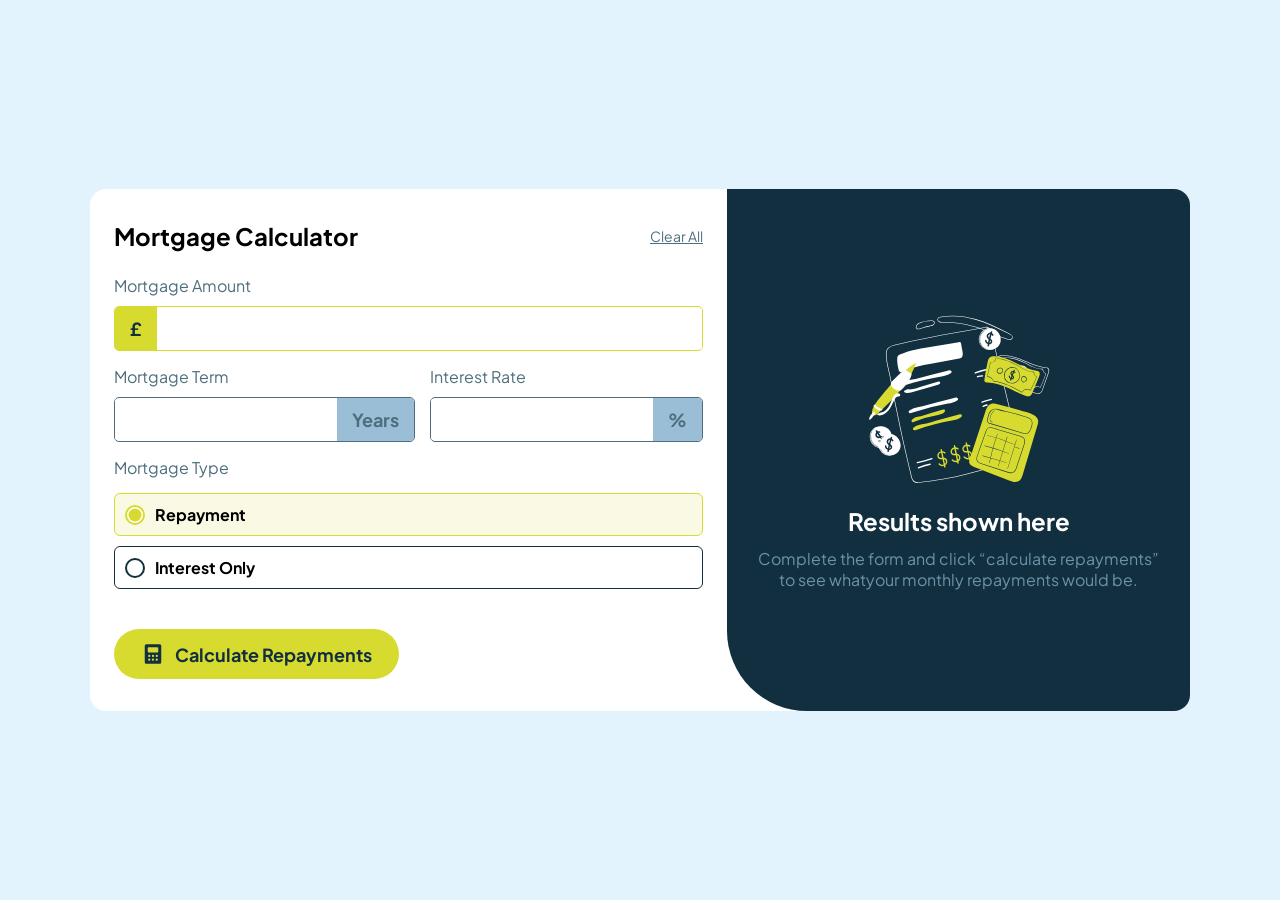
<file: index.html>
<!DOCTYPE html>
<html lang="en">
  <head>
    <meta charset="UTF-8">
    <meta name="viewport" content="width=device-width, initial-scale=1.0">
    <link rel="preconnect" href="https://fonts.googleapis.com">
    <link rel="preconnect" href="https://fonts.gstatic.com" crossorigin>
    <link href="https://fonts.googleapis.com/css2?family=Plus+Jakarta+Sans:ital,wght@0,200..800;1,200..800&display=swap" rel="stylesheet">
    
    <link rel="icon" type="image/png" size="32x23" href="./assets/images/favicon-32x32.png">
    <link rel="stylesheet" href="css/main.css">
    
    <title>Frontend Mentor | Mortgage repayment calculator</title>
  </head>
  <body>
    <div class="Mortgage">
      <div class="content">
        <h2 class="content__title">
           Mortgage Calculator
          <span class="button__clear">Clear All</span>
        </h2>
        <form>
          <div>
            <label for="mor">Mortgage Amount</label>
            <div class="inp">
              <input type="namber" name="Mortgage Amount" id="mor"><span>£</span>
            </div>
            <p>This Field is Required</p>
          </div>
          <div>
            <label for="ter">Mortgage Term</label>
            <div class="inp">
              <input type="namber" name="Mortgage Amount" id="ter"><span>Years</span>
            </div>
            <p>This Field is Required</p>
          </div>
          <div>
            <label for="int">Interest Rate</label>
            <div class="inp">
              <input type="namber" name="Mortgage Amount" id="int"><span>%</span>
            </div>
            <p>This Field is Required</p>
          </div>
        </form>
        <form><span>Mortgage Type</span>
          <div>
            <input type="radio" name="ty" id="rep" checked>
            <span class="custom-radio"></span>
            <label for="rep">Repayment</label>
          </div>
          <div>
            <input type="radio" name="ty" id="inter">
            <span class="custom-radio"></span>
            <label for="inter">Interest Only</label>
          </div>
        </form>
        <button class="button__send"><img src="assets/images/icon-calculator.svg">Calculate Repayments</button>
      </div>
      <div class="content">
        
        <img src="assets/images/illustration-empty.svg" alt="image">
        <h2 class="content__title">Results shown here</h2>
        <p>
          Complete the form and click “calculate repayments” to see whatyour monthly repayments would be.</p>
      </div>
    </div>
  </body>
  <script src="js/main.js"></script>
</html>
</file>
<file: css/main.css>
* {
  box-sizing: border-box;
  -moz-box-sizing: border-box;
  -webkit-box-sizing: border-box;
  margin: 0;
  padding: 0;
  font-family: "Plus Jakarta Sans", sans-serif;
}

body {
  background: hsl(202, 86%, 94%);
}
@media (min-width: 990px) {
  body {
    height: 100vh;
  }
}
body {
  display: flex;
  justify-content: center;
  align-items: center;
}
body p {
  color: hsl(200, 26%, 54%);
}
@media (max-width: 767px) {
  body {
    padding: 20px;
  }
}
@media (min-width: 768px) {
  body {
    padding: 50px;
  }
}
@media (min-width: 1400px) {
  body {
    padding: 100px;
  }
}

.attribution {
  font-size: 11px;
  text-align: center;
}

.attribution a {
  color: hsl(228, 45%, 44%);
}

.Mortgage {
  background: hsl(0, 0%, 100%);
  display: grid;
  border-radius: 1rem;
  -webkit-border-radius: 1rem;
  -moz-border-radius: 1rem;
  -ms-border-radius: 1rem;
  -o-border-radius: 1rem;
  overflow: hidden;
}
@media (max-width: 767px) {
  .Mortgage {
    width: 375px;
    flex-direction: column;
  }
}
@media (min-width: 768px) {
  .Mortgage {
    width: 650px;
  }
}
@media (min-width: 991px) {
  .Mortgage {
    width: 1100px;
  }
}
@media (min-width: 990px) {
  .Mortgage {
    grid-template-columns: repeat(2, 1fr);
  }
}
@media (min-width: 1400px) {
  .Mortgage {
    width: 1440px;
  }
}
.Mortgage .content {
  padding: 2rem 1.5rem;
}
.Mortgage .content:first-of-type {
  flex: 50%;
}
.Mortgage .content:first-of-type .content__title {
  display: flex;
  justify-content: space-between;
  align-items: center;
}
.Mortgage .content:first-of-type .content__title span {
  font-size: 14px;
  text-decoration: underline;
  color: hsl(200, 24%, 40%);
  font-weight: normal;
  cursor: pointer;
  transition: 0.3s;
  -webkit-transition: 0.3s;
  -moz-transition: 0.3s;
  -ms-transition: 0.3s;
  -o-transition: 0.3s;
}
.Mortgage .content:first-of-type .content__title span:hover {
  color: hsl(61, 70%, 52%);
}
@media (max-width: 767px) {
  .Mortgage .content:first-of-type .content__title {
    flex-direction: column;
    gap: 10px;
    align-items: initial;
  }
}
.Mortgage .content:first-of-type form:first-of-type {
  margin-block: 1.5rem 15px;
  display: grid;
}
@media (min-width: 1050px) {
  .Mortgage .content:first-of-type form:first-of-type {
    grid-template-columns: repeat(2, 1fr);
  }
}
.Mortgage .content:first-of-type form:first-of-type {
  gap: 15px;
}
.Mortgage .content:first-of-type form:first-of-type > div {
  transition: 0.3s;
  -webkit-transition: 0.3s;
  -moz-transition: 0.3s;
  -ms-transition: 0.3s;
  -o-transition: 0.3s;
}
.Mortgage .content:first-of-type form:first-of-type > div label {
  display: block;
  color: hsl(200, 24%, 40%);
  margin-bottom: 10px;
  cursor: pointer;
}
.Mortgage .content:first-of-type form:first-of-type > div .inp {
  overflow: hidden;
  border: 1px solid hsl(200, 24%, 40%);
  display: flex;
  align-items: center;
  border-radius: 5px;
  -webkit-border-radius: 5px;
  -moz-border-radius: 5px;
  -ms-border-radius: 5px;
  -o-border-radius: 5px;
  transition: 0.3s;
  -webkit-transition: 0.3s;
  -moz-transition: 0.3s;
  -ms-transition: 0.3s;
  -o-transition: 0.3s;
}
.Mortgage .content:first-of-type form:first-of-type > div .inp span {
  color: hsl(200, 24%, 40%);
  padding: 10px 15px;
  background: hsl(203, 41%, 72%);
  font-weight: bold;
  font-size: 18px;
  transition: 0.3s;
  -webkit-transition: 0.3s;
  -moz-transition: 0.3s;
  -ms-transition: 0.3s;
  -o-transition: 0.3s;
}
.Mortgage .content:first-of-type form:first-of-type > div .inp input {
  flex: 1;
  padding: 10px;
  font-size: 16px;
  outline: none;
  border: none;
}
.Mortgage .content:first-of-type form:first-of-type > div .inp input:focus + span {
  background: hsl(61, 70%, 52%);
  color: hsl(202, 55%, 16%);
}
.Mortgage .content:first-of-type form:first-of-type > div .inp:has(input:focus) {
  border-color: hsl(61, 70%, 52%);
}
.Mortgage .content:first-of-type form:first-of-type > div .inp.error span {
  background: hsl(4, 69%, 50%);
  color: hsl(0, 0%, 100%);
}
.Mortgage .content:first-of-type form:first-of-type > div .inp.error {
  border-color: hsl(4, 69%, 50%);
}
.Mortgage .content:first-of-type form:first-of-type > div p {
  margin-block: 10px;
  color: hsl(4, 69%, 50%);
  font-size: 14px;
  display: none;
}
.Mortgage .content:first-of-type form:first-of-type > div .inp.error + p {
  display: block;
}
.Mortgage .content:first-of-type form:first-of-type > div:first-of-type span {
  order: -1;
}
@media (min-width: 1050px) {
  .Mortgage .content:first-of-type form:first-of-type > div:first-child {
    grid-column: 1/span 2;
  }
}
.Mortgage .content:first-of-type form:nth-of-type(2) > span {
  color: hsl(200, 24%, 40%);
  display: block;
  margin-bottom: 15px;
}
.Mortgage .content:first-of-type form:nth-of-type(2) > div {
  padding: 10px;
  font-weight: bold;
  display: flex;
  align-items: center;
  gap: 10px;
  border: 1px solid hsl(202, 55%, 16%);
  border-radius: 6px;
  -webkit-border-radius: 6px;
  -moz-border-radius: 6px;
  -ms-border-radius: 6px;
  -o-border-radius: 6px;
}
.Mortgage .content:first-of-type form:nth-of-type(2) > div:first-of-type {
  margin-bottom: 10px;
}
.Mortgage .content:first-of-type form:nth-of-type(2) > div input {
  display: none;
}
.Mortgage .content:first-of-type form:nth-of-type(2) > div input:checked + .custom-radio {
  border-color: hsl(61, 70%, 52%);
}
.Mortgage .content:first-of-type form:nth-of-type(2) > div input:checked + .custom-radio::before {
  transform: translate(-50%, -50%) scale(1);
  -webkit-transform: translate(-50%, -50%) scale(1);
  -moz-transform: translate(-50%, -50%) scale(1);
  -ms-transform: translate(-50%, -50%) scale(1);
  -o-transform: translate(-50%, -50%) scale(1);
}
.Mortgage .content:first-of-type form:nth-of-type(2) > div .custom-radio {
  width: 20px;
  height: 20px;
  background: hsl(0, 0%, 100%);
  border: 2px solid hsl(202, 55%, 16%);
  border-radius: 50%;
  -webkit-border-radius: 50%;
  -moz-border-radius: 50%;
  -ms-border-radius: 50%;
  -o-border-radius: 50%;
  position: relative;
  transition: 0.3s;
  -webkit-transition: 0.3s;
  -moz-transition: 0.3s;
  -ms-transition: 0.3s;
  -o-transition: 0.3s;
}
.Mortgage .content:first-of-type form:nth-of-type(2) > div .custom-radio::before {
  content: "";
  width: 13px;
  height: 13px;
  position: absolute;
  top: 50%;
  left: 50%;
  background: hsl(61, 70%, 52%);
  transform: translate(-50%, -50%) scale(0);
  -webkit-transform: translate(-50%, -50%) scale(0);
  -moz-transform: translate(-50%, -50%) scale(0);
  -ms-transform: translate(-50%, -50%) scale(0);
  -o-transform: translate(-50%, -50%) scale(0);
  border-radius: 50%;
  -webkit-border-radius: 50%;
  -moz-border-radius: 50%;
  -ms-border-radius: 50%;
  -o-border-radius: 50%;
  transition: 0.3s;
  -webkit-transition: 0.3s;
  -moz-transition: 0.3s;
  -ms-transition: 0.3s;
  -o-transition: 0.3s;
}
.Mortgage .content:first-of-type form:nth-of-type(2) > div label {
  cursor: pointer;
  flex: 1;
}
.Mortgage .content:first-of-type form:nth-of-type(2) > div:has(input[type=radio]:checked) {
  border-color: hsl(61, 70%, 52%);
  background: hsla(61, 70%, 52%, 0.13);
}
.Mortgage .content:first-of-type button {
  cursor: pointer;
  margin-top: 40px;
  border: none;
  display: flex;
  align-items: center;
  gap: 10px;
  background: hsl(61, 70%, 52%);
  color: hsl(202, 55%, 16%);
  padding: 13px 27px;
  font-size: 18px;
  font-weight: bold;
  border-radius: 30px;
  -webkit-border-radius: 30px;
  -moz-border-radius: 30px;
  -ms-border-radius: 30px;
  -o-border-radius: 30px;
  transition: 0.3s;
}
@media (max-width: 767px) {
  .Mortgage .content:first-of-type button {
    width: 100%;
    justify-content: center;
  }
}
.Mortgage .content:first-of-type button:hover {
  transform: translateY(-5px);
  -webkit-transform: translateY(-5px);
  -moz-transform: translateY(-5px);
  -ms-transform: translateY(-5px);
  -o-transform: translateY(-5px);
  box-shadow: 0 4px 8px 0 hsl(202, 55%, 16%);
}
.Mortgage .content:last-of-type {
  flex: 50%;
  color: hsl(0, 0%, 100%);
  background: hsl(202, 55%, 16%);
  text-align: center;
  align-content: center;
}
@media (min-width: 990px) {
  .Mortgage .content:last-of-type {
    border-radius: 0 0 0 5rem;
    -webkit-border-radius: 0 0 0 5rem;
    -moz-border-radius: 0 0 0 5rem;
    -ms-border-radius: 0 0 0 5rem;
    -o-border-radius: 0 0 0 5rem;
  }
}
.Mortgage .content .content__title {
  margin-bottom: 0.75rem;
}
.Mortgage .content .content__info {
  margin-top: 30px;
  background: hsl(201, 54%, 11%);
  padding: 20px 15px;
  border-top: 4px solid hsl(61, 70%, 52%);
  border-radius: 10px;
}
.Mortgage .content .content__info h3 {
  color: hsl(200, 24%, 40%);
  font-size: 14px;
  font-weight: normal;
  margin-bottom: 10px;
}
.Mortgage .content .content__info span {
  font-weight: bold;
}
.Mortgage .content .content__info .result {
  padding-bottom: 30px;
  border-bottom: 1px solid hsl(200, 24%, 40%);
}
.Mortgage .content .content__info .result span {
  font-size: 3rem;
  color: hsl(61, 70%, 52%);
}
.Mortgage .content .content__info .total {
  padding-top: 30px;
}
.Mortgage .content .content__info .total span {
  font-size: 1.5rem;
}/*# sourceMappingURL=main.css.map */
</file>
